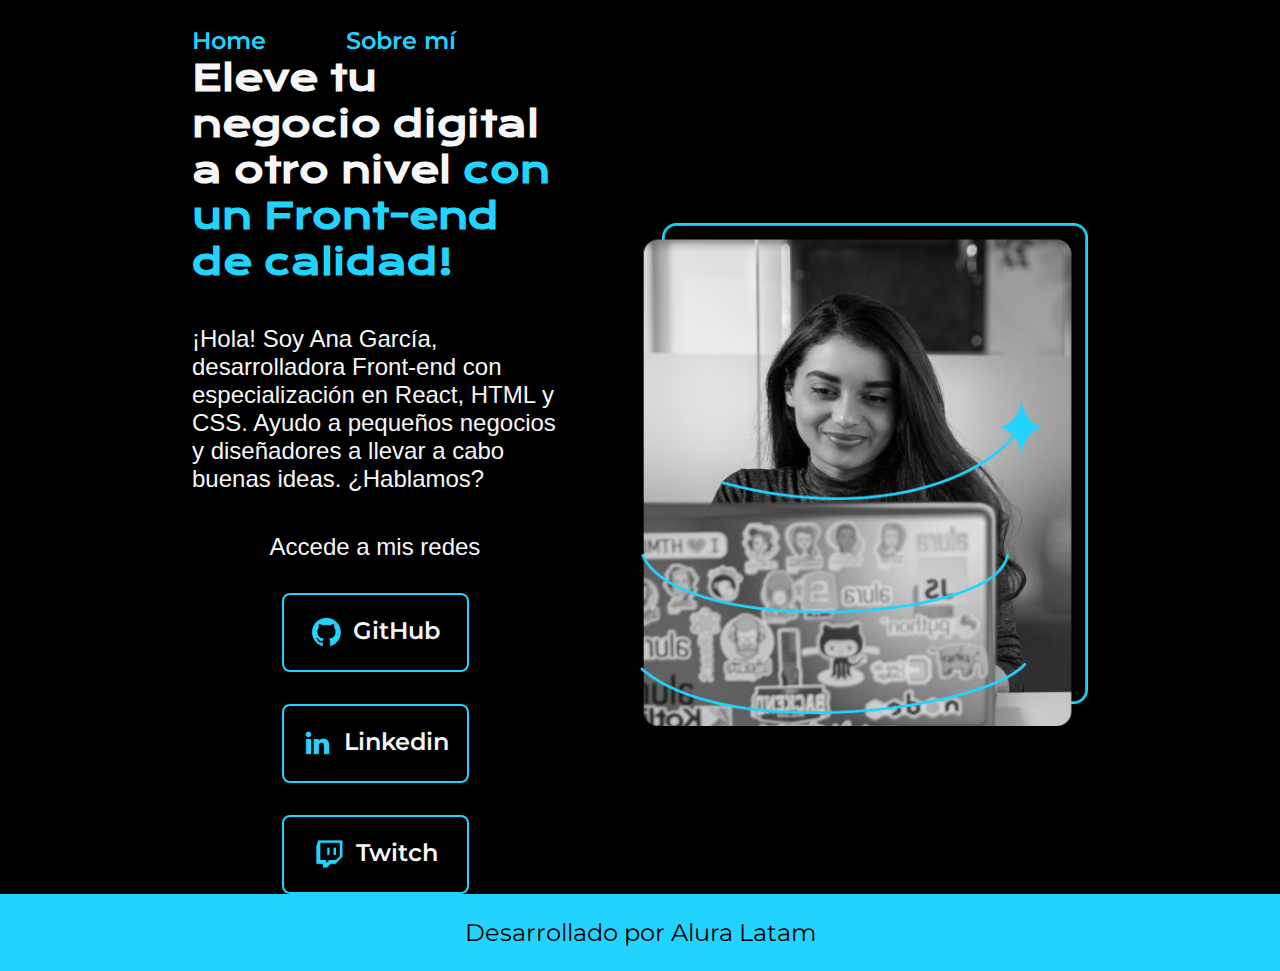
<file: index.html>
<!DOCTYPE html>
<html lang="es-mx">
<head>
    <meta charset="UTF-8"> 
    <meta http-equiv="X-UA-Compatible" content="IE=edge">
    <meta name="viewport" content="width=device-width, initial-scale=1.0">
    <title>Portafolio</title>
    <link rel="stylesheet" href="./styles/style.css">

</head>
<body>
    <header class="header">
        <nav class="header__menu">
            <a class="header__menu__link" href="index.html">Home</a>
            <a class="header__menu__link" href="about.html">Sobre mí</a>
        </nav>
    </header>
    <main class="presentacion">
        <section class="presentacion__contenido">
            <h1 class="presentacion__contenido__titulo">
                Eleve tu negocio digital a otro nivel 
                <strong class="titulo-destaque">con un Front-end de calidad!
                </strong></h1>
                <p class="presentacion__contenido__texto">¡Hola! Soy Ana García, desarrolladora Front-end con
                    especialización en React, HTML y CSS. Ayudo a pequeños
                    negocios y diseñadores a llevar a cabo buenas ideas.
                    ¿Hablamos?

                </p>
                <div class="presentacion__enlaces">
                        <h2 class="presentacion__enlaces__subtitulo">Accede a mis redes</h2>
                        
                        <a class="presentacion__enlaces__link" href="https://github.com/">
                            <img src="./assets/github.png">
                            GitHub</a>
                        <a class="presentacion__enlaces__link" href="https://instagram.com/">
                            <img src="./assets/linkedin.png"> 
                            Linkedin </a>
                        <a class="presentacion__enlaces__link" href="https://instagram.com/">
                            <img src="./assets/twitch.png"> 
                            Twitch </a>
                </div>
               
        </section>
            <img class="presentacion__imagen" src="./assets/Imagem.png" alt="Foto de Ana García desarrolando un proyecto">
    </main>
    <footer class="footer">
        <p>Desarrollado por Alura Latam</p>
    </footer>
</body>
</html>
</file>
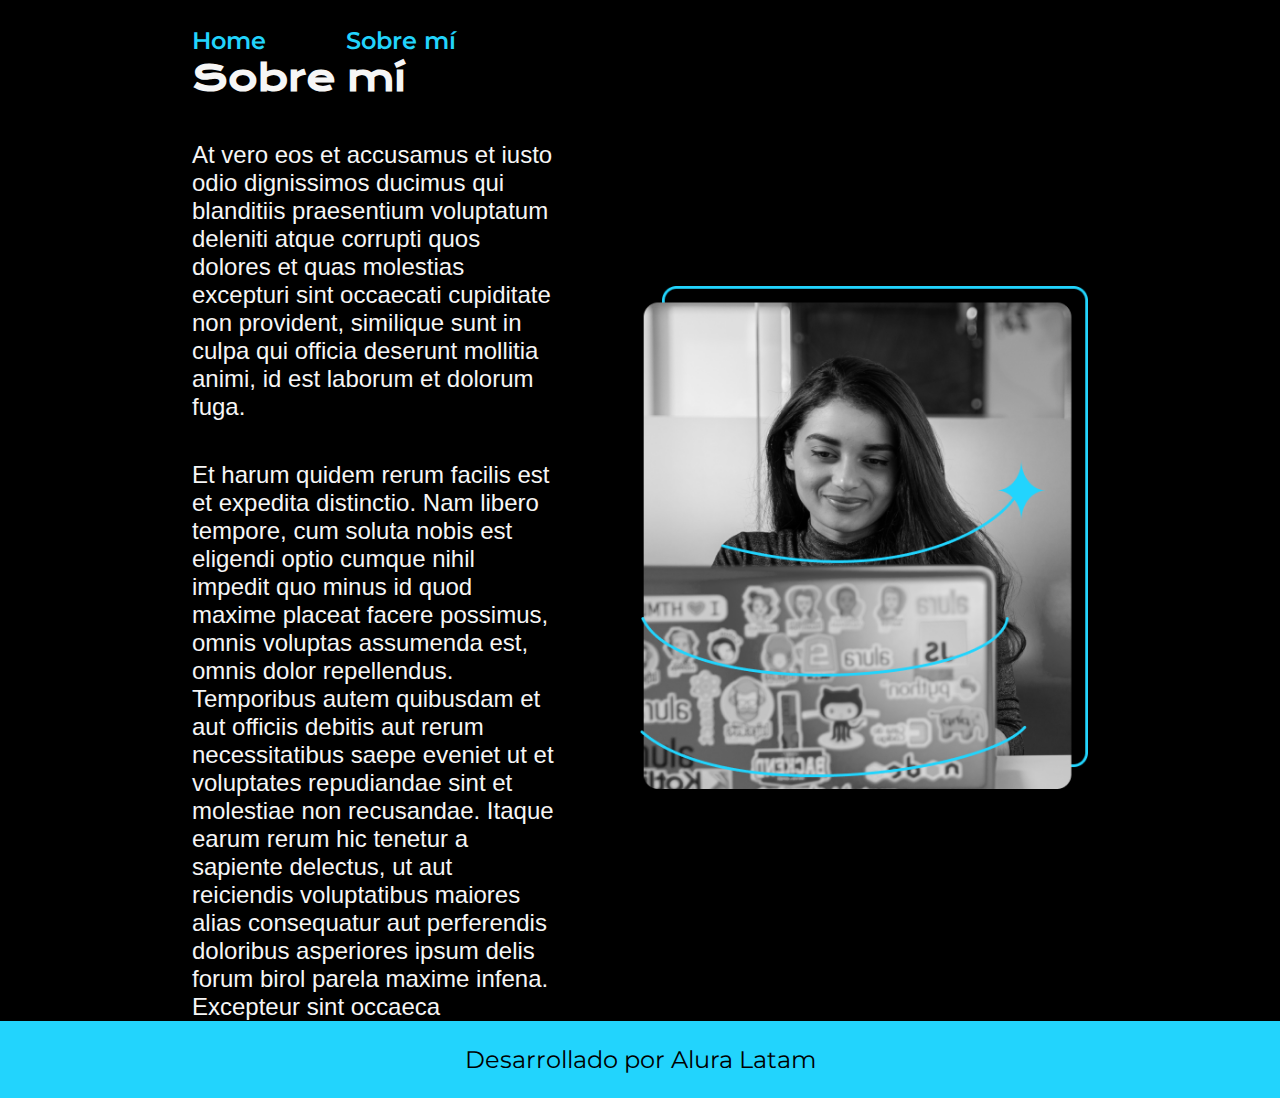
<file: about.html>
<!DOCTYPE html>
<html lang="es-mx">
<head>
    <meta charset="UTF-8">
    <meta name="viewport" content="width=device-width, initial-scale=1.0">
    <title>Sobre mí</title>
    <link rel="stylesheet" href="./styles/style.css">
</head>
<body>
        <header class="header">
            <nav class="header__menu">
                <a class="header__menu__link" href="index.html">Home</a>
                <a class="header__menu__link" href="about.html">Sobre mí</a>
            </nav>
        </header>
<main class="presentacion">
    <section class="presentacion__contenido">
    <h1 class="presentacion__contenido__titulo">Sobre mí</h1>
    <p class="presentacion__contenido__texto"> At vero eos et accusamus et iusto odio dignissimos ducimus qui blanditiis praesentium
        voluptatum deleniti atque corrupti quos dolores et quas molestias excepturi sint
        occaecati cupiditate non provident, similique sunt in culpa qui officia deserunt
        mollitia animi, id est laborum et dolorum fuga.</p>
    <p class="presentacion__contenido__texto"> Et harum quidem rerum facilis est et expedita distinctio. Nam libero tempore, cum
        soluta nobis est eligendi optio cumque nihil impedit quo minus id quod maxime placeat
        facere possimus, omnis voluptas assumenda est, omnis dolor repellendus. Temporibus
        autem quibusdam et aut officiis debitis aut rerum necessitatibus saepe eveniet ut
        et voluptates repudiandae sint et molestiae non recusandae. Itaque earum rerum hic
        tenetur a sapiente delectus, ut aut reiciendis voluptatibus maiores alias consequatur
        aut perferendis doloribus asperiores ipsum delis forum birol parela maxime infena.
        Excepteur sint occaeca</p>
    
    </section>
    <img class="presentacion__imagen" src="./assets/Imagem.png" alt="Foto de Ana García desarrolando un proyecto">
</main>

<footer class="footer">
    <p>Desarrollado por Alura Latam</p>
</footer>
</body>
</html>
</file>
<file: styles/style.css>
@import url('https://fonts.googleapis.com/css2?family=Krona+One&family=Montserrat:wght@400;600&display=swap');

:root{
    --color-primario: #000000;
    --color-secundario: #f6f6f6;
    --color-tercario: #22d4fd;
    --color-hover: #272727;
    --fuente-montserrat:'Montserrat', sans-serif;
    --fuente-krona:'krona', sans-serif;
}

* {
    padding: 0;
    margin:0;
}

body{
    box-sizing: border-box;
    background-color:var(--color-primario);
    color: var(--color-secundario);
}

.header{
    padding: 2% 0% 0% 15%;
}

.header__menu{
    display: flex;
    gap: 80px;
}

.header__menu__link{
    font-family: var(--fuente-montserrat);
    font-size: 1.5rem;
    font-weight: 600;
    color: var(--color-tercario);
    text-decoration: none;

}

.presentacion {
    padding: 0% 15%;
    display: flex;
    align-items: center;
    justify-content: space-between;
    gap: 82px;
}

.presentacion__contenido{
    width: 50%;
    display: flex;
    flex-direction: column;
    gap: 40px;
}

.presentacion__contenido__titulo{
    font-size: 2.25rem;
    font-family: 'Krona One', sans-serif;
}

.titulo-destaque {
    color: var(--color-tercario) ;
}

.presentacion__contenido__texto{
    font-size: 1.5rem;
    font-family: var(--fuente-krona);
}

.presentacion__enlaces{
    display: flex;
    justify-content: space-between;
    flex-direction: column;
    align-items: center;
    gap: 32px;
}

.presentacion__enlaces__subtitulo{
  font-family: var(--fuente-krona);  
  font-size: 1.5rem;
  font-weight: 400;
}

.presentacion__enlaces__link{
    width: 50%;
    text-align: center;
    border-radius: 8px;
    font-size: 1.5rem;
    font-weight: 600;
    padding: 21.5px 0;
    text-decoration: none;
    color: var(--color-secundario);
    font-family: var(--fuente-montserrat);
    border: 2px solid var(--color-tercario);
    display: flex;
    justify-content: center;
    gap:  10px;
}

.presentacion__enlaces__link:hover {

    background-color:var(--color-hover);
}

.presentacion__imagen{
    width: 50%;
}

.footer{
    background-color: var(--color-tercario);
    padding: 24px;
    color: var(--color-primario);
    text-align: center;
    font-family: var(--fuente-montserrat);
    font-size: 1.5rem;
    font-weight: 400;

}

@media (max-width: 1200px){
    .header{
        padding: 10%;
    }
    .header__menu{
        justify-content: center;
    }
    .presentacion{
        flex-direction: column-reverse;
        padding: 5%;
    }
    .presentacion__contenido{
        width: auto;
    }
    
}
</file>
